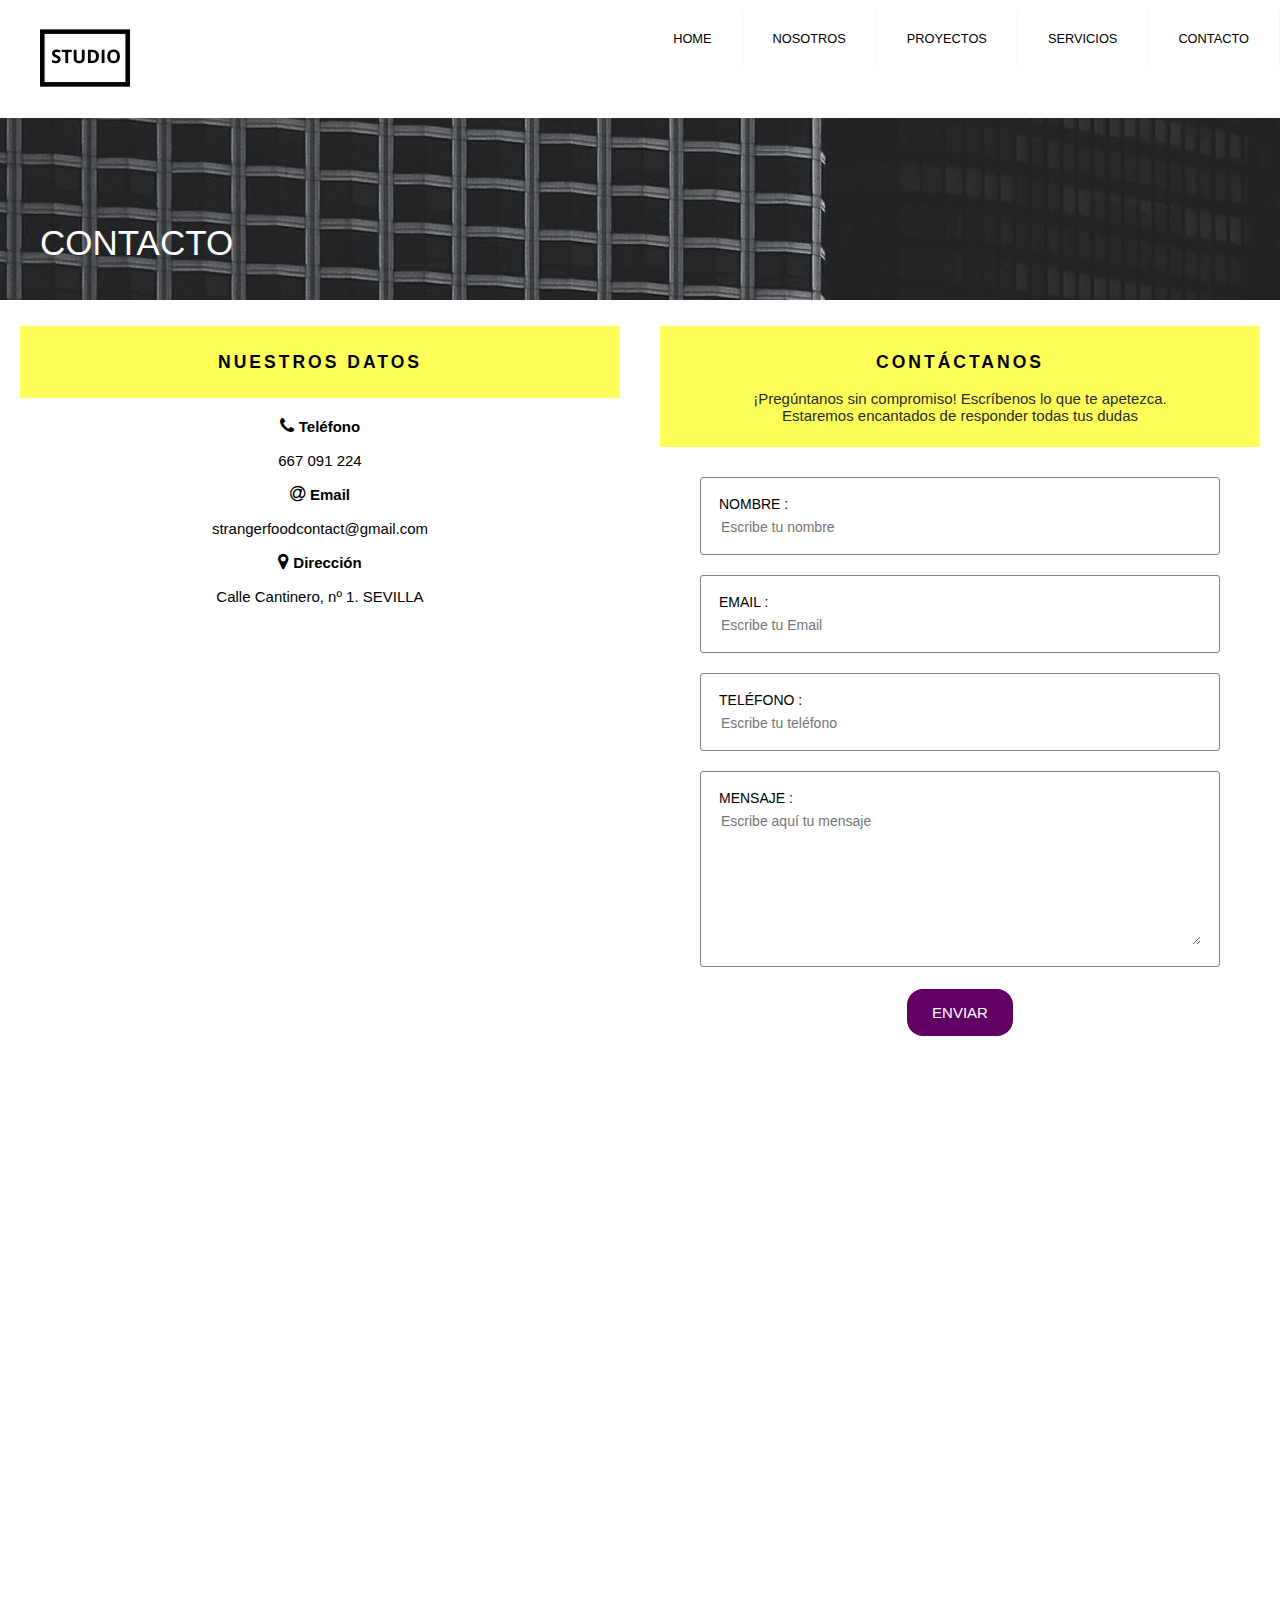
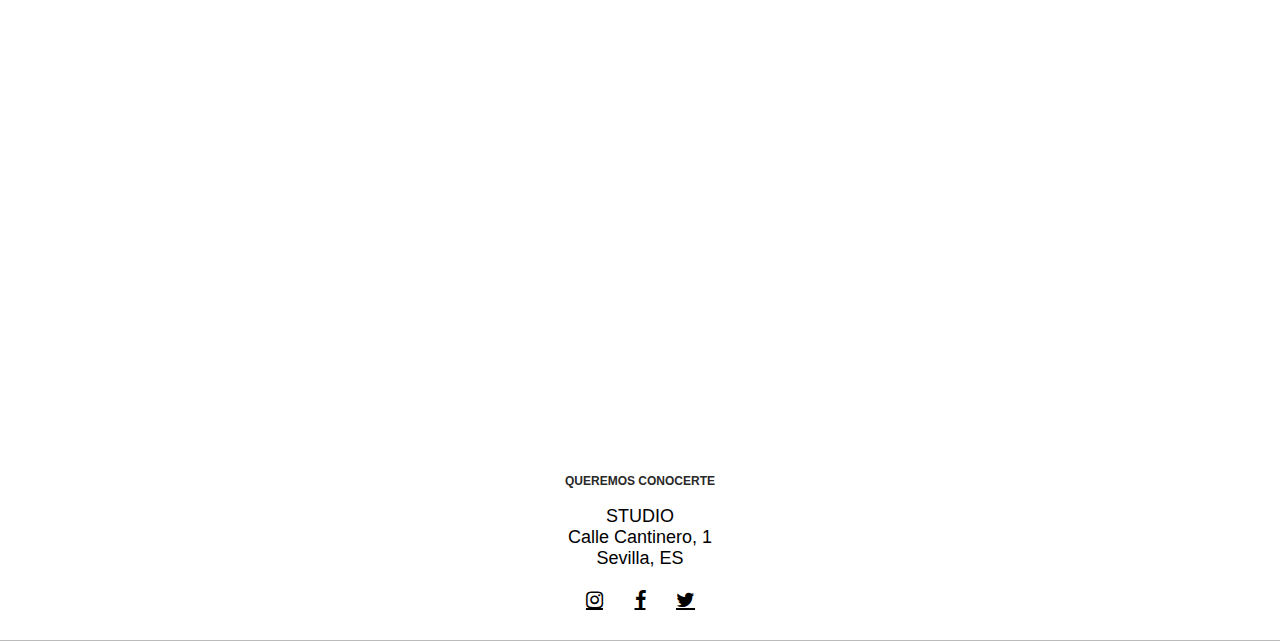
<file: contacto.html>
<!DOCTYPE html>
<html lang="en">

<head>
    <meta charset="UTF-8">
    <meta name="viewport" content="width=device-width, initial-scale=1.0">
    <meta http-equiv="X-UA-Compatible" content="ie=edge">
    <link rel="stylesheet" href="https://cdnjs.cloudflare.com/ajax/libs/font-awesome/4.7.0/css/font-awesome.min.css">
    <link rel="stylesheet" href="style.css">
</head>

<body>

    <header class="header">
        <div class="nav-logo">
            <a href="index.html">
                <img class="img-container" src="imagenes/logoBlack.png" alt="Pulsar para volver a inicio">
            </a>
        </div>
        <input class="menu-btn" type="checkbox" id="menu-btn" />
        <label class="menu-icon" for="menu-btn"><span class="nav-icon"></span></label>
        <ul class="menu">
            <li><a href="index.html">HOME</a></li>
            <li><a href="nosotros.html">NOSOTROS</a></li>
            <li><a href="proyectos.html">PROYECTOS</a></li>
            <li><a href="servicios.html">SERVICIOS</a></li>
            <li><a href="contacto.html">CONTACTO</a></li>
        </ul>
    </header>
    <!-- Imagen -->
    <div id="container">
        <div id="content">
            <h1>CONTACTO</h1>
        </div>
    </div>
    <!-- FORMULARIO TEXTO-->
    <div class="contactanos-text">
        <div class="row">
            <!-- columna1 -->
            <div class="column">
                <div class="texto-form">
                    <h3>NUESTROS DATOS</h3>
                </div>
                <div class="information">
                    <i class="fa fa-phone"></i>
                    <label><strong>Teléfono</strong></label>
                    <p>667 091 224</p>
                    <i class="fa fa-at"></i>
                    <label><strong>Email </strong></label>
                    <p>strangerfoodcontact@gmail.com</p>
                    <i class="fa fa-map-marker"></i>
                    <label><strong>Dirección</strong></label>
                    <p>Calle Cantinero, nº 1. SEVILLA</p>
                </div>
            </div>
            <!-- columna2 -->
            <div class="column">
                <div class="texto-form">
                    <h3>Contáctanos</h3>
                    <p>
                        ¡Pregúntanos sin compromiso! Escríbenos lo que te apetezca. Estaremos encantados de responder todas tus dudas
                    </p>
                </div>
                <div class="form-contact">
                    <div class="text-form">
                        <label for="nombre">Nombre :</label>
                        <input id="nombre" type="text" name="nombre" placeholder="Escribe tu nombre">
                    </div>

                    <div class="text-form">
                        <label for="email">Email :</label>
                        <input id="email" type="email" name="email" placeholder="Escribe tu Email">
                    </div>

                    <div class="text-form">
                        <label for="telefono">Teléfono :</label>
                        <input type="text" name="telefono" placeholder="Escribe tu teléfono">
                    </div>

                    <div class="text-form">
                        <label for="mensaje">Mensaje :</label>
                        <input type="text" name="texto" placeholder="Escribe aquí tu mensaje">
                        <textarea rows=" 5 "></textarea>
                    </div>
                    <br>
                    <a class="btn ">ENVIAR</a>
                </div>
            </div>
            <!-- columna 2 cerrada -->
        </div>
        <div class="row">
            <div class="mapa">
                <div class="google-maps">
                    <iframe src="https://www.google.com/maps/embed?pb=!1m18!1m12!1m3!1d21325.83832689609!2d-5.993567697366129!3d37.38735298513262!2m3!1f0!2f0!3f0!3m2!1i1024!2i768!4f13.1!3m3!1m2!1s0xd126c1114be6291%3A0x34f018621cfe5648!2sSevilla!5e0!3m2!1ses!2ses!4v1581465681523!5m2!1ses!2ses "
                        width="600" height="450" frameborder="0" style="border:0"></iframe>
                </div>
            </div>
        </div>
    </div>
    <footer>
        <div class="footer ">
            <div class="footer-titulo ">
                <h2>QUEREMOS CONOCERTE</h2>
            </div>
            <div class="footer-address ">
                <p>STUDIO</p>
                <p>Calle Cantinero, 1</p>
                <p>Sevilla, ES</p>
            </div>
            <div class="footer-icons">
                <a title="Enlace a Instagram" href="https://www.instagram.com/?hl=es" class="fa fa-instagram"></a>
                <a title="Enlace a Facebook" href="https://www.facebook.com/" class="fa fa-facebook"></a>
                <a title="Enlace a Twitter" href="https://twitter.com/?lang=es" class="fa fa-twitter"></a>
            </div>
        </div>
    </footer>

</body>

</html>
</file>
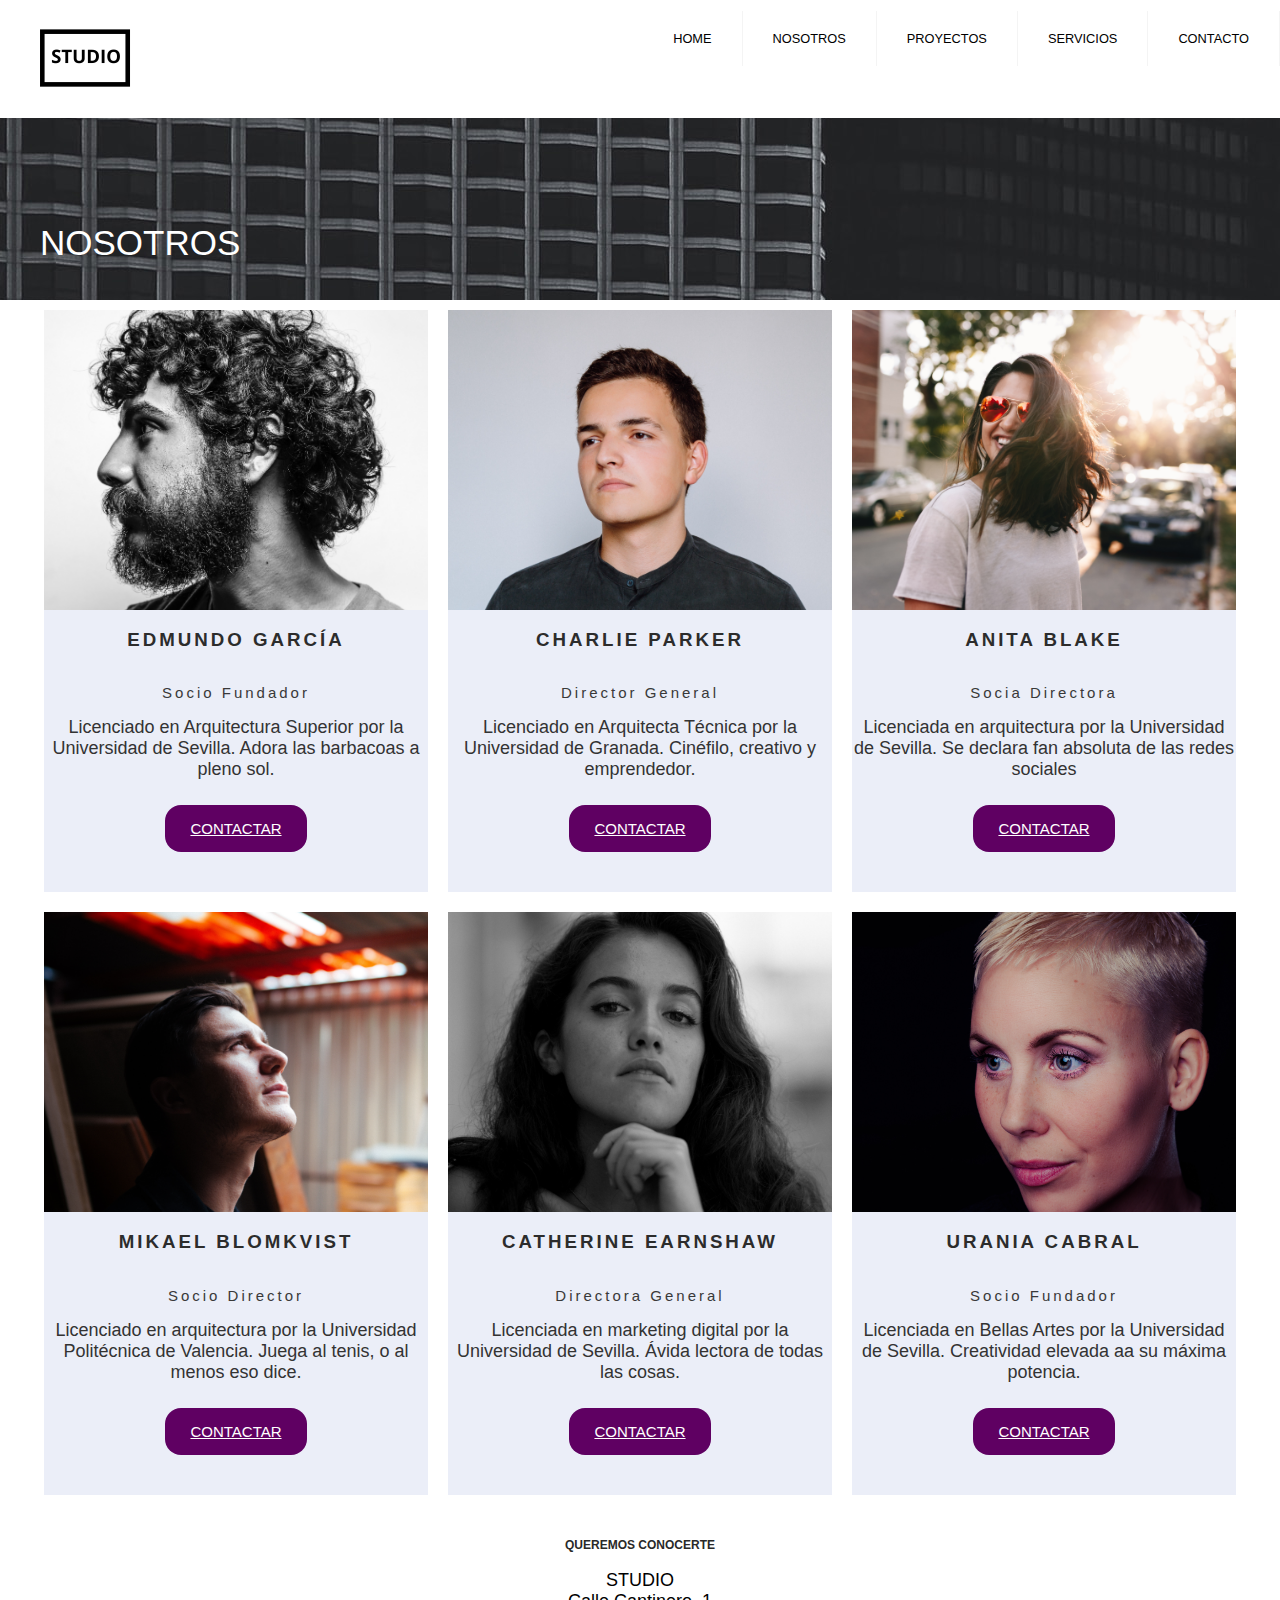
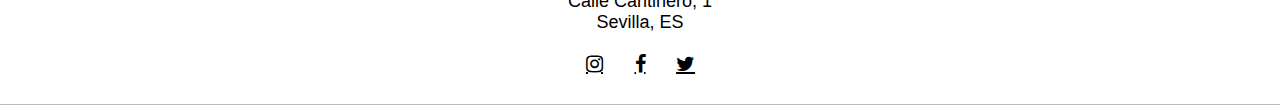
<file: nosotros.html>
<!DOCTYPE html>
<html lang="es">

<head>
    <meta charset="UTF-8">
    <meta name="viewport" content="width=device-width, initial-scale=1.0">
    <meta http-equiv="X-UA-Compatible" content="ie=edge">
    <link rel="stylesheet" href="https://cdnjs.cloudflare.com/ajax/libs/font-awesome/4.7.0/css/font-awesome.min.css">
    <link rel="stylesheet" href="style.css">
</head>

<body>

    <header class="header">
        <div class="nav-logo">
            <a href="index.html">
                <img class="img-container" src="imagenes/logoBlack.png" alt="Pulsar para volver a inicio">
            </a>
        </div>
        <input class="menu-btn" type="checkbox" id="menu-btn" />
        <label class="menu-icon" for="menu-btn"><span class="nav-icon"></span></label>
        <ul class="menu">
            <li><a href="index.html">HOME</a></li>
            <li><a href="nosotros.html">NOSOTROS</a></li>
            <li><a href="proyectos.html">PROYECTOS</a></li>
            <li><a href="servicios.html">SERVICIOS</a></li>
            <li><a href="contacto.html">CONTACTO</a></li>
        </ul>
    </header>
    <!-- Imagen -->
    <div id="container">
        <div id="content">
            <h1>NOSOTROS</h1>
        </div>
    </div>
    <main>
        <!-- Equipo -->
        <section>
            <div class="cards-equipo">
                <div class="card-wrapper">
                    <div class="card">
                        <img src="imagenes/nos1.jpg" alt="foto Edmundo García" class="card-img">
                        <h3 class="names">Edmundo García</h3>
                        <p class="title">Socio Fundador</p>
                        <p class="title-description">Licenciado en Arquitectura Superior por la Universidad de Sevilla. Adora las barbacoas a pleno sol.
                        </p>
                        <a href="contacto.html" class="btn">CONTACTAR</a>
                    </div>
                    <div class="card">
                        <img src="imagenes/nos2.jpg" alt="foto Charlie Parker" class="card-img">
                        <h3 class="names">Charlie Parker</h3>
                        <p class="title">Director General</p>
                        <p class="title-description">Licenciado en Arquitecta Técnica por la Universidad de Granada. Cinéfilo, creativo y emprendedor.
                        </p>
                        <a href="contacto.html" class="btn">CONTACTAR</a>
                    </div>
                    <div class="card">
                        <img src="imagenes/nos3.jpg" alt="foto Anita Blake" class="card-img">
                        <h3 class="names">Anita Blake</h3>
                        <p class="title">Socia Directora</p>
                        <p class="title-description">Licenciada en arquitectura por la Universidad de Sevilla. Se declara fan absoluta de las redes sociales
                        </p>
                        <a href="contacto.html" class="btn">CONTACTAR</a>
                    </div>
                    <div class="card">
                        <img src="imagenes/nos4.jpg" alt="foto Mikael Blomkvist" class="card-img">
                        <h3 class="names">Mikael Blomkvist</h3>
                        <p class="title">Socio Director</p>
                        <p class="title-description">Licenciado en arquitectura por la Universidad Politécnica de Valencia. Juega al tenis, o al menos eso dice.
                        </p>
                        <a href="contacto.html" class="btn">CONTACTAR</a>
                    </div>
                    <div class="card">
                        <img src="imagenes/nos5.jpg" alt="foto Catherine Earnshaw" class="card-img">
                        <h3 class="names">Catherine Earnshaw</h3>
                        <p class="title">Directora General</p>
                        <p class="title-description">Licenciada en marketing digital por la Universidad de Sevilla. Ávida lectora de todas las cosas.
                        </p>
                        <a href="contacto.html" class="btn">CONTACTAR</a>
                    </div>
                    <div class="card">
                        <img src="imagenes/nos6.jpg" alt="foto Urania Cabral" class="card-img">
                        <h3 class="names">Urania Cabral</h3>
                        <p class="title">Socio Fundador</p>
                        <p class="title-description">Licenciada en Bellas Artes por la Universidad de Sevilla. Creatividad elevada aa su máxima potencia.
                        </p>
                        <a href="contacto.html" class="btn">CONTACTAR</a>
                    </div>


                </div>
            </div>
        </section>

    </main>


    <footer>
        <div class="footer">
            <div class="footer-titulo">
                <h2>QUEREMOS CONOCERTE</h2>
            </div>
            <div class="footer-address">
                <p>STUDIO</p>
                <p>Calle Cantinero, 1</p>
                <p>Sevilla, ES</p>
            </div>
            <div class="footer-icons">
                <a title="Enlace a Instagram" href="https://www.instagram.com/?hl=es" class="fa fa-instagram"></a>
                <a title="Enlace a Facebook" href="https://www.facebook.com/" class="fa fa-facebook"></a>
                <a title="Enlace a Twitter" href="https://twitter.com/?lang=es" class="fa fa-twitter"></a>
            </div>
        </div>
    </footer>

</body>

</html>
</file>
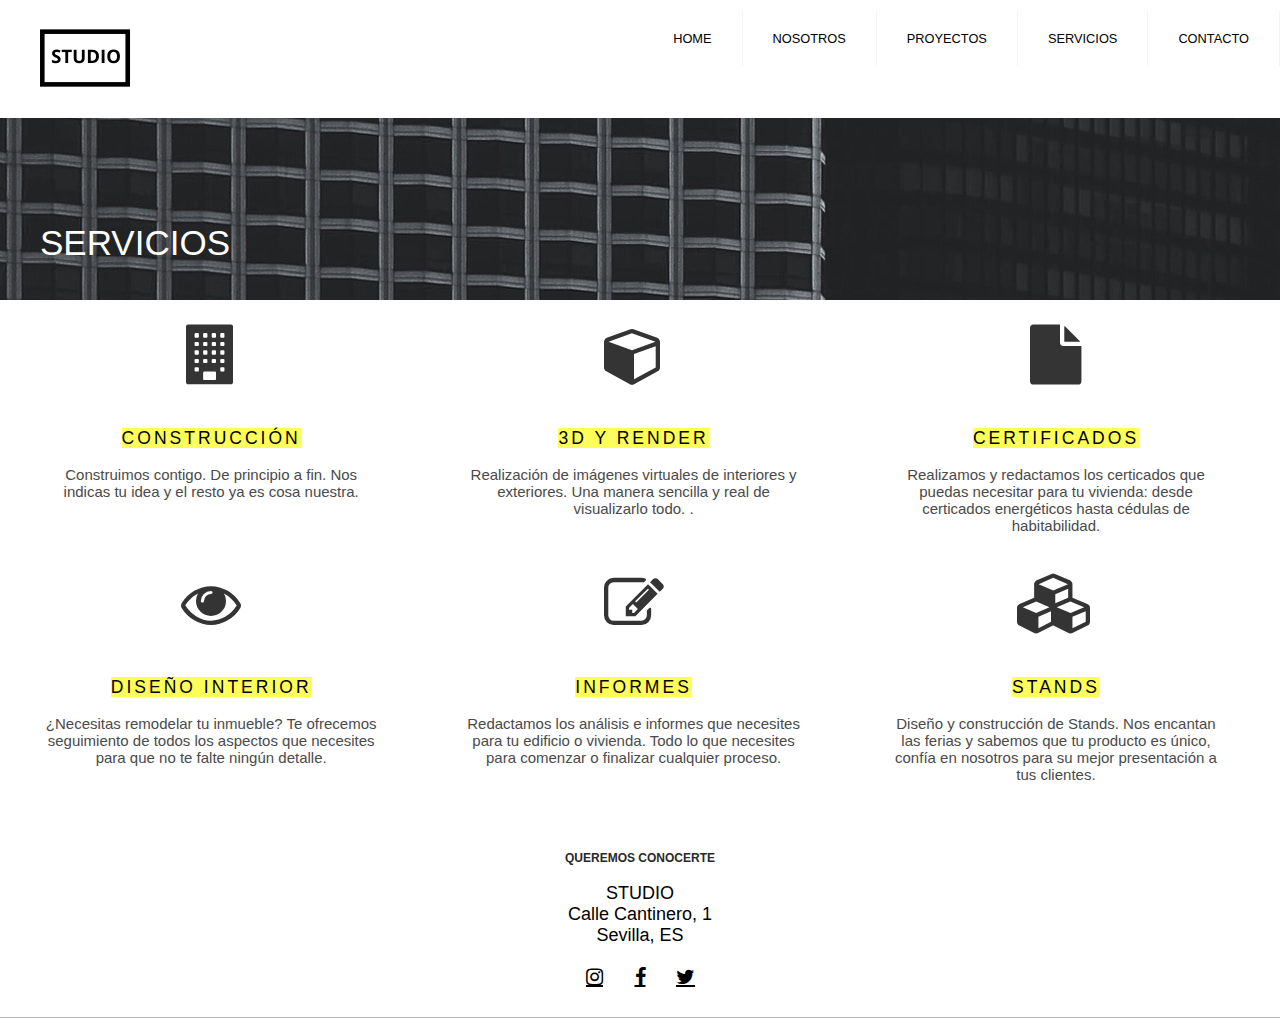
<file: servicios.html>
<!DOCTYPE html>
<html lang="en">

<head>
    <meta charset="UTF-8">
    <meta name="viewport" content="width=device-width, initial-scale=1.0">
    <meta http-equiv="X-UA-Compatible" content="ie=edge">
    <link rel="stylesheet" href="https://cdnjs.cloudflare.com/ajax/libs/font-awesome/4.7.0/css/font-awesome.min.css">
    <link rel="stylesheet" href="style.css">
</head>

<body>

    <header class="header">
        <div class="nav-logo">
            <a href="index.html">
                <img class="img-container" src="imagenes/logoBlack.png" alt="Pulsar para volver a inicio">
            </a>
        </div>
        <input class="menu-btn" type="checkbox" id="menu-btn" />
        <label class="menu-icon" for="menu-btn"><span class="nav-icon"></span></label>
        <ul class="menu">
            <li><a href="index.html">HOME</a></li>
            <li><a href="nosotros.html">NOSOTROS</a></li>
            <li><a href="proyectos.html">PROYECTOS</a></li>
            <li><a href="servicios.html">SERVICIOS</a></li>
            <li><a href="contacto.html">CONTACTO</a></li>
        </ul>
    </header>
    <!-- Imagen -->
    <div id="container">
        <div id="content">
            <h1>SERVICIOS</h1>
        </div>
    </div>
    <main>
        <section id="port-servicios">
            <div class="servicios">
                <!-- Contruccion item -->
                <div class="servicio-item">
                    <i class="fa fa-building"></i>
                    <h3 class="servicio-title"><span>CONSTRUCCIÓN</span></h3>
                    <p class="servicio-description">
                        Construimos contigo. De principio a fin. Nos indicas tu idea y el resto ya es cosa nuestra.
                    </p>
                </div>
                <hr>
                <!-- Reformas item -->
                <div class="servicio-item">
                    <i class="fa fa-cube"></i>
                    <h3 class="servicio-title"><span>3D Y RENDER</span></h3>
                    <p class="servicio-description">
                        Realización de imágenes virtuales de interiores y exteriores. Una manera sencilla y real de visualizarlo todo. .
                    </p>
                </div>
                <hr>
                <!-- CERTIFICADOS item -->
                <div class="servicio-item">
                    <i class="fa fa-file"></i>
                    <h3 class="servicio-title"><span>CERTIFICADOS</span></h3>
                    <p class="servicio-description">
                        Realizamos y redactamos los certicados que puedas necesitar para tu vivienda: desde certicados energéticos hasta cédulas de habitabilidad.
                    </p>
                </div>
                <hr>
                <!-- DISEÑO INTERIOR item -->
                <div class="servicio-item">
                    <i class="fa fa-eye"></i>
                    <h3 class="servicio-title"><span>DISEÑO INTERIOR</span></h3>
                    <p class="servicio-description">
                        ¿Necesitas remodelar tu inmueble? Te ofrecemos seguimiento de todos los aspectos que necesites para que no te falte ningún detalle.
                    </p>
                </div>
                <hr>
                <!-- INFORMES item -->
                <div class="servicio-item">
                    <i class="fa fa-edit"></i>
                    <h3 class="servicio-title"><span>INFORMES</span></h3>
                    <p class="servicio-description">
                        Redactamos los análisis e informes que necesites para tu edificio o vivienda. Todo lo que necesites para comenzar o finalizar cualquier proceso.
                    </p>
                </div>
                <hr>
                <!-- STANDS item -->
                <div class="servicio-item">
                    <i class="fa fa-cubes"></i>
                    <h3 class="servicio-title"><span>STANDS</span></h3>
                    <p class="servicio-description">
                        Diseño y construcción de Stands. Nos encantan las ferias y sabemos que tu producto es único, confía en nosotros para su mejor presentación a tus clientes.
                    </p>
                </div>
            </div>
        </section>
    </main>



    <footer>
        <div class="footer">
            <div class="footer-titulo">
                <h2>QUEREMOS CONOCERTE</h2>
            </div>
            <div class="footer-address">
                <p>STUDIO</p>
                <p>Calle Cantinero, 1</p>
                <p>Sevilla, ES</p>
            </div>
            <div class="footer-icons">
                <a title="Enlace a Instagram" href="https://www.instagram.com/?hl=es" class="fa fa-instagram"></a>
                <a title="Enlace a Facebook" href="https://www.facebook.com/" class="fa fa-facebook"></a>
                <a title="Enlace a Twitter" href="https://twitter.com/?lang=es" class="fa fa-twitter"></a>
            </div>
        </div>
    </footer>

</body>

</html>
</file>
<file: style.css>
* {
    box-sizing: border-box;
    font-family: Helvetica, sans-serif;
    /*background-color: white;*/
}

body {
    margin: 0;
    font-family: Helvetica, sans-serif;
    background-color: #bbb;
}

a {
    color: rgb(0, 0, 0);
}


/* inicio header */

.header {
    background-color: #fff;
    position: absolute;
    z-index: 1;
    top: -2px;
    width: 100%;
}

.header ul {
    margin: 15;
    padding: 0;
    list-style: none;
    overflow: hidden;
    background-color: #fff;
    text-align: center;
}

.header li a {
    display: block;
    padding: 20px 20px;
    border-right: 1px solid #f4f4f4;
    text-decoration: none;
}

.header li a:hover,
.header .menu-btn:hover {
    background-color: #f4f4f4;
}

.header .nav-logo a img {
    float: left;
    position: relative;
    margin: 10px 15px 10px 35px;
    max-width: 100px;
}


/* fin header */


/* inicio menu */


/* este apartado lo indicamos para ocultar el menu y luego asociarlo al botón*/

.header .menu {
    clear: both;
    max-height: 0;
    font-size: 1em;
}


/* menu icono */

.header .menu-icon {
    cursor: pointer;
    float: right;
    padding: 28px 28px;
    position: relative;
}

.header .menu-icon .nav-icon {
    background: #333;
    display: block;
    height: 2px;
    position: relative;
    transition: background .2s ease-out;
    width: 18px;
}


/* botón de menu */

.header .menu-btn {
    display: none;
}


/*Indicamos así la extensión del menu a lo alto para que aparezcan todas los links*/

.header .menu-btn:checked~.menu {
    max-height: 300px;
}


/* MEDIA QUERIES */


/* TABLET */

@media screen and (min-width: 768px) {
    .header li {
        /*para que aparezca el menú en horizontal*/
        float: left;
    }
    .header li a {
        padding: 20px 30px;
    }
    .header .menu {
        clear: none;
        float: right;
        max-height: none;
    }
    .header .menu-icon {
        display: none;
    }
}


/* DESKTOP */

@media all and (min-width: 1024px) {
    .header .menu {
        font-size: 0.8em;
    }
}


/* fin menu */


/*************************************************************************/


/*************************************************************************/


/* top image and title start */

#container {
    background-image: url('imagenes/img1.jpg');
    background-repeat: no-repeat;
    height: 280px;
    width: 400px;
}

#content {
    position: absolute;
    height: auto;
    width: auto;
    top: 200px;
    left: 40px;
}

#content h1 {
    color: white;
    font-weight: normal;
    font-size: 30px;
}

#content p {
    color: Red;
}


/* MEDIA QUERIES */


/* TABLET */

@media screen and (min-width: 768px) {
    #container {
        height: 350px;
        width: auto;
    }
    #content {
        top: 250px;
    }
}


/* DESKTOP */

@media all and (min-width: 1024px) {
    #container {
        height: 300px;
        width: auto;
    }
    #content {
        top: 200px;
    }
    #content h1 {
        color: white;
        font-weight: normal;
        font-size: 35px;
    }
}


/* top image and title end */


/*************************************************************************/


/*contenido principal HOME*/


/* Welcome start*/

.introduction {
    background-color: white;
    text-align: center;
    padding: 20px;
}

.introduction h4 {
    margin-top: 1px;
    letter-spacing: 3px;
    background-color: rgb(255, 255, 89);
}

.introduction h3 span {
    margin-top: 1px;
    letter-spacing: 3px;
    background-color: rgb(255, 255, 89);
}

.introduction p {
    color: #1b1b1b;
    margin: 20px 20px;
    font-size: 1em;
}

.introduction img {
    width: 80%;
    margin: 10px;
}


/* MEDIA QUERIES */


/* TABLET */


/* DESKTOP */

@media all and (min-width: 1024px) {
    .introduction p {
        color: #1b1b1b;
        margin: 20px 40px;
        font-size: 15px;
    }
    .introduction img {
        width: 60%;
        margin: 10px;
    }
}


/* Welcome end*/


/*************************************************************************/


/* Gallery Home start*/

.gallery-home {
    background-color: white;
    text-align: center;
    padding: 15px;
}

.gallery-home img {
    width: 100%;
    margin: 0%;
}

@media screen and (min-width: 768px) {
    .gallery-home img {
        width: 30%;
        margin: 0%;
        box-shadow: rgb(214, 214, 214) 0px 0px 10px;
    }
}


/* Gallery Home end*/


/*************************************************************************/


/* Footer start */

.footer {
    /* margin-top: 20px;*/
    margin-bottom: 1px;
    background-color: WHITE;
    justify-content: center;
    padding: 10px 0px;
}

.footer-titulo h2 {
    font-weight: bold;
    font-size: 15px;
    line-height: 40px;
    margin-bottom: 5px;
    text-align: center;
    color: rgb(41, 41, 41);
}

.footer-address p {
    font-weight: bold;
    margin-bottom: 0;
    margin-top: 0;
    text-align: center;
}

.footer-icons {
    text-align: center;
    margin: 20px 0px 10px;
    font-size: 24px;
}

.footer-icons .fa {
    width: 30px;
    height: 30px;
    margin: 0 5px;
}


/* MEDIA QUERIES */


/* DESKTOP */

@media all and (min-width: 1024px) {
    .footer-titulo h2 {
        font-size: 12px;
    }
    .footer-address p {
        font-weight: normal;
        font-size: 18px;
    }
    .footer-icons {
        text-align: center;
        margin: 20px 0px 10px;
        font-size: 20px;
    }
}


/* Footer end */


/************* SERVICIOS *********************/

.servicios {
    background-color: white;
    padding-bottom: 20px;
}

.servicio-item {
    margin-top: 0px;
    text-align: center;
}

.servicio-title {
    color: black;
    font-weight: 300;
    letter-spacing: 3px;
}

.servicio-title span {
    background-color: rgb(255, 255, 89);
}

.servicio-description {
    color: #4a4a4a;
    width: 80%;
    margin: 5px auto 15px auto;
}

.servicio-item .fa {
    font-size: 4em;
    margin: 25px 5px;
    color: rgb(52, 52, 52);
}

hr {
    width: 75%;
    height: 1px;
    background-color: rgb(198, 198, 198);
    border-width: 1px;
}


/* Media Queries */


/* TABLETS */

@media screen and (min-width: 768px) {
    .servicios {
        display: flex;
        flex-wrap: wrap;
    }
    .servicio-item {
        flex: 0 50%;
        box-sizing: border-box;
    }
    hr {
        display: none;
    }
}


/* DESKTOP */

@media all and (min-width: 1024px) {
    .servicio-item {
        flex: 0 33%;
    }
    .servicios {
        font-size: 15px;
    }
}


/****************NOSOTROS****************************/


/* Definimos un contendor flexible para trabajar en línea o en bloque
y tener un contexto flexible*/

.card-wrapper {
    display: flex;
    align-items: center;
    align-content: center;
    /*controlams la dirección en columna y no en lína*/
    flex-direction: column;
    background-color: white;
}

.card {
    width: 100%;
    background-color: #ebeef8;
    display: flex;
    flex-direction: column;
    align-items: center;
    justify-content: center;
    margin: 2px 0;
    position: relative;
}

.text-block {
    position: absolute;
    bottom: 10px;
    right: 10px;
    background-color: black;
    color: white;
    padding-left: 10px;
    padding-right: 10px;
    opacity: 0.7;
}

.card .card-img {
    width: 100%;
    height: 300px;
    /*El contenido reemplazado se dimensiona para mantener su relación de aspecto 
    mientras llena el cuadro de contenido completo del elemento*/
    object-fit: cover;
}

.card h1 {
    font-size: 28px;
    color: #333;
    margin: 20px 0px 1px 1px;
}

.title {
    color: rgb(57, 57, 57);
    font-weight: 300;
    letter-spacing: 3px;
}

.names {
    color: rgb(44, 44, 44);
    font-weight: bold;
    letter-spacing: 3px;
    text-transform: uppercase;
}

.title-description {
    font-size: 18px;
    margin: 1px 0px 10px 0px;
    text-align: center;
    color: #333;
}

.card .btn {
    padding: 15px 25px;
    background-color: #5f0062;
    border-radius: 1rem;
    margin: 15px 0px 40px 0px;
    color: #FFFFFF;
    font-size: 15px;
}


/* Media Queries NOSOTROS */


/* TABLETS */

@media screen and (min-width: 768px) {
    .card {
        width: 40%;
    }
    .card-wrapper {
        flex-direction: row;
        flex-wrap: wrap;
        justify-content: center;
        align-items: center;
    }
    .card {
        margin: 20px 20px 20px 20px;
    }
}


/* DESKTOP */

@media all and (min-width: 1024px) {
    .card {
        width: 30%;
    }
    .card-wrapper {
        flex-direction: row;
        flex-wrap: wrap;
        justify-content: center;
        align-items: center;
    }
    .card {
        margin: 10px 10px 10px 10px;
    }
}


/****************CONTACTO****************************/


/****CONTACTO INFORMACION****/

.contactanos-text {
    max-width: 100%;
    background-color: white;
}

.texto-form {
    background: rgb(255, 255, 89);
    padding: 8px;
}

.texto-form h3 {
    color: black;
    font-weight: 600;
    letter-spacing: 3px;
    text-align: center;
    text-transform: uppercase;
}

.texto-form p {
    text-align: center;
    color: #2a2a2a;
    width: 80%;
    margin: 5px auto 15px auto;
}


/************************************************************/

.column {
    width: 100%;
    background-color: white;
}


/* Contenido de información e iconos */

.information {
    padding: 8px;
    text-align: center;
    align-content: center;
    margin-top: 10px;
    font-size: 18px;
}


/************************************************************/


/****CONTACTO FORMULARIO****/

.form-fields {
    margin: 0;
    padding: 0;
    background-size: cover;
}

.form-contact {
    width: 100%;
    background: #ffffff;
    padding: 10px 40px 40px 40px;
    text-align: center;
}

.text-form {
    border: 1px solid gray;
    margin: 20px 0;
    padding: 18px 18px;
    border-radius: 3px;
}

.text-form label {
    display: block;
    text-align: left;
    color: rgb(0, 0, 0);
    text-transform: uppercase;
}

.text-form input,
.text-form textarea {
    width: 100%;
    border: none;
    background: none;
    font-size: 18px;
    margin-top: 6px;
}

.form-contact .btn {
    padding: 15px 25px;
    background-color: #5f0062;
    border-radius: 1rem;
    margin: 30px 0px 40px 0px;
    color: #FFFFFF;
    font-size: 15px;
}


/*****GOOGLE MAPS UBICACIÓN CON IFRAME******/

.google-maps {
    position: relative;
    padding-bottom: 75%;
    height: 0;
    overflow: hidden;
}

.google-maps iframe {
    position: absolute;
    top: 0;
    left: 0;
    width: 100% !important;
    height: 100% !important;
}


/**************************************************/


/* Media Queries */


/* TABLETS */

@media screen and (min-width: 768px) {}


/* DESKTOP */

@media all and (min-width: 1024px) {
    .contactanos-text {
        font-size: 15px;
    }
    .information label,
    p {
        font-size: 15px;
    }
    .form-contact .text-form label,
    .form-contact .text-form input {
        font-size: 14px;
    }
    .column {
        float: left;
        width: 50%;
        margin-top: 6px;
        padding: 20px;
    }
    .mapa .google-maps {
        width: 100%;
        height: 40%;
    }
}


/******************VIDEO*************************/

#video-container {
    max-width: 800px;
    margin: auto;
}

.videoResponsive {
    margin: 0 auto;
    height: 0px;
    width: 100%;
    padding-top: 56%;
    position: relative;
}

.videoResponsive iframe {
    position: absolute;
    height: 100%;
    width: 100%;
    top: 0px;
    left: 0px;
}


/* Media Queries */


/* TABLETS */

@media screen and (min-width: 768px) {}


/* DESKTOP */

@media all and (min-width: 1024px) {}
</file>
